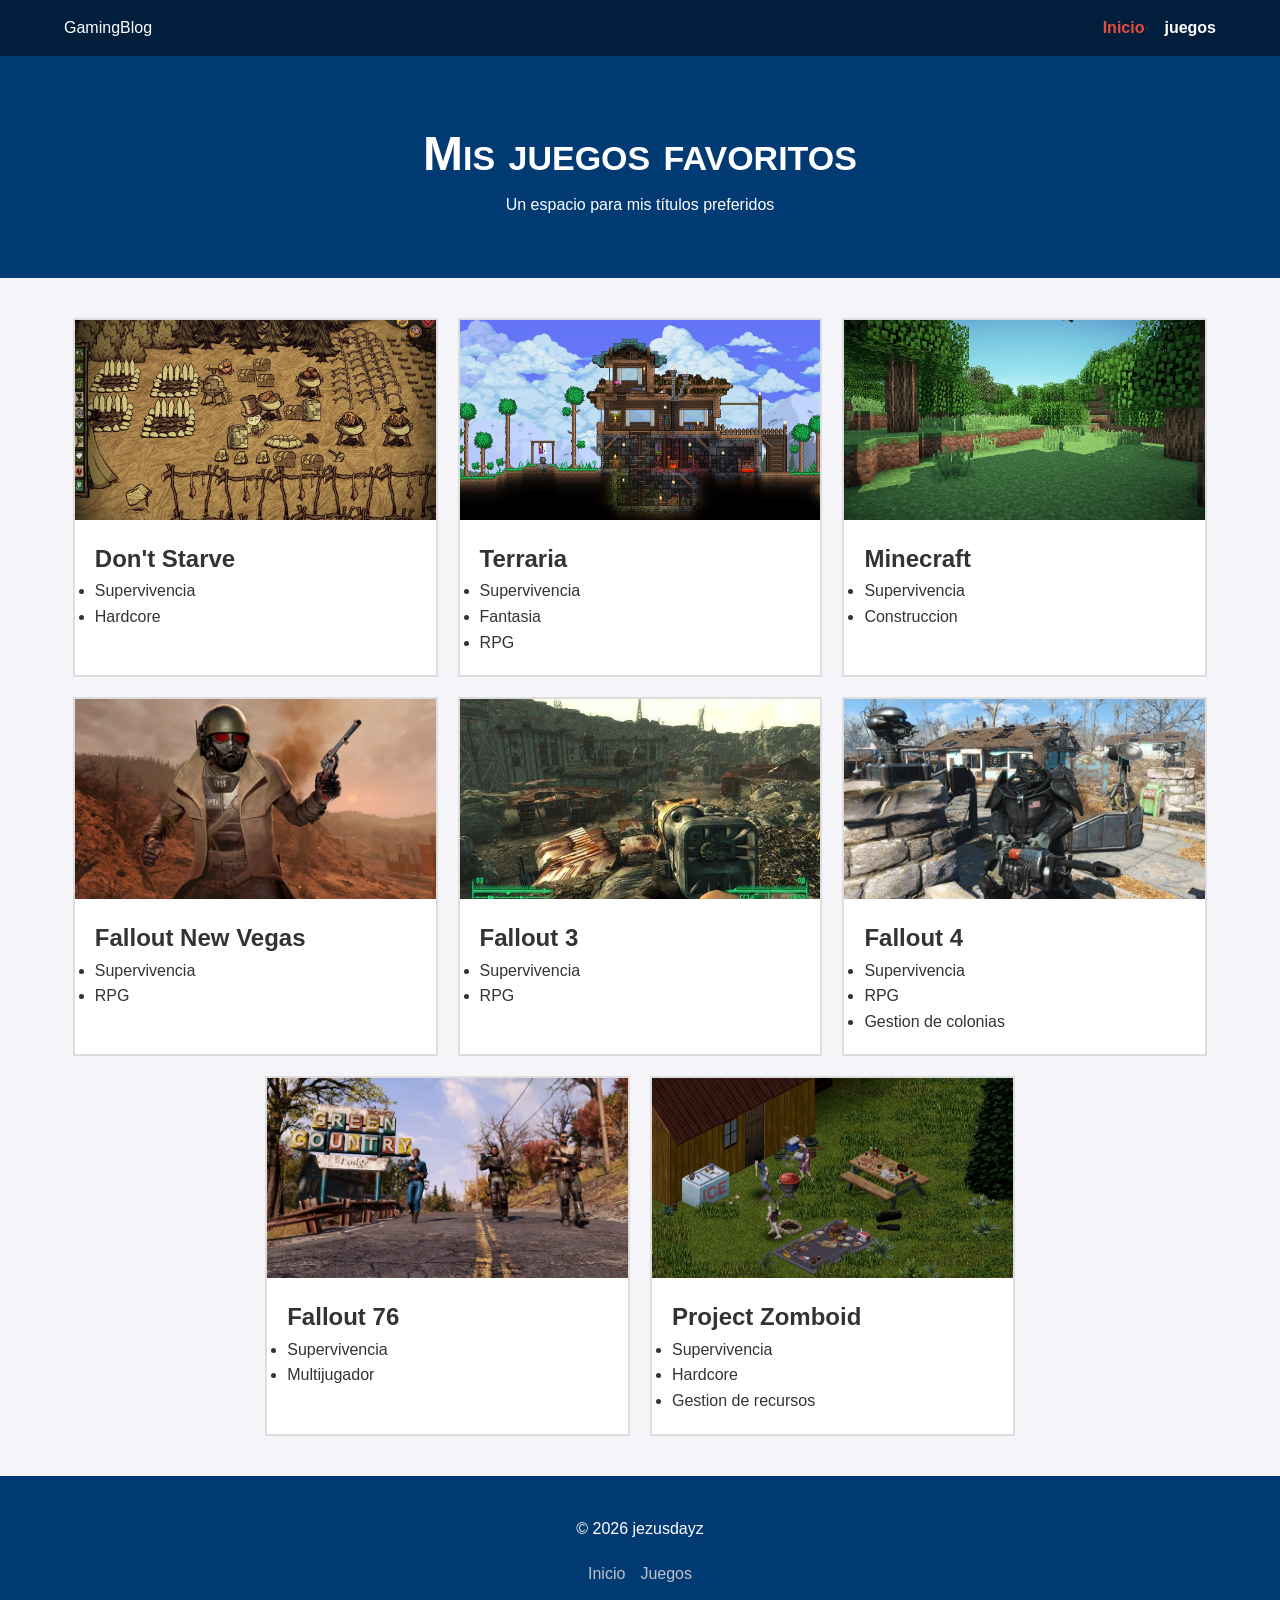
<file: index.html>
<!DOCTYPE html>
<html lang="es">
<head>
    <meta charset="UTF-8">
    <meta name="viewport" content="width=device-width, initial-scale=1.0">
    <title>Gaming Blog | Final</title>
    <link rel="stylesheet" href="style.css">
</head>
<body id="main-layout">

    <nav class="navbar-sticky">
        <div class="nav-container">
            <span class="logo">GamingBlog</span>
            <ul class="nav-links">
                <li><a href="index.html" class="active">Inicio</a></li>
                <li><a href="juegos.html">juegos</a></li>
            </ul>
        </div>
    </nav>

    <header class="site-header">
        <h1 id="main-title">Mis juegos favoritos</h1>
        <p>Un espacio para mis títulos preferidos</p>
    </header>

    <main class="container">
        <section class="flex-wrapper space-evenly">
            <article class="game-card special-item">
                <img src="img/games/DS.webp" alt="Don't Starve" class="game-img">
                <div class="game-content center-content">
                    <h2 title="survival-game">Don't Starve</h2>
                    <p><ul><li>Supervivencia</li>
                    <li>Hardcore</li></ul></p>
                </div>
            </article>

            <article class="game-card">
                <img src="img/games/Terra.png" alt="Terraria" class="game-img">
                <div class="game-content space-between-content">
                    <h2>Terraria</h2>
                    <p><ul><li>Supervivencia</li>
                    <li>Fantasia</li>
                    <li>RPG</li></ul></p>
                </div>
            </article>

             <article class="game-card">
                <img src="img/games/mine.jpg" alt="Minecraft" class="game-img">
                <div class="game-content space-between-content">
                    <h2>Minecraft</h2>
                    <p><ul><li>Supervivencia</li>
                    <li>Construccion</li></ul></p>
                </div>
            </article>

             <article class="game-card">
                <img src="img/games/fnv.avif" alt="Fallout New Vegas" class="game-img">
                <div class="game-content space-between-content">
                    <h2>Fallout New Vegas</h2>
                   <p><ul><li>Supervivencia</li>
                    <li>RPG</li></ul></p>
                </div>
            </article>

             <article class="game-card">
                <img src="img/games/f3.jpg" alt="Fallout 3" class="game-img">
                <div class="game-content space-between-content">
                    <h2>Fallout 3</h2>
                    <p><ul><li>Supervivencia</li>
                    <li>RPG</li></ul></p>
                </div>
            </article>

             <article class="game-card">
                <img src="img/games/f4.jpg" alt="Fallout 4" class="game-img">
                <div class="game-content space-between-content">
                    <h2>Fallout 4</h2>
                    <p><ul><li>Supervivencia</li>
                    <li>RPG</li>
                    <li>Gestion de colonias</li></ul></p>
                </div>
            </article>

             <article class="game-card">
                <img src="img/games/f76.webp" alt="Fallout 76" class="game-img">
                <div class="game-content space-between-content">
                    <h2>Fallout 76</h2>
                    <p><ul><li>Supervivencia</li>
                    <li>Multijugador</li></ul></p>
                </div>
            </article>

             <article class="game-card">
                <img src="img/games/pz.jpg" alt="Project Zomboid" class="game-img">
                <div class="game-content space-between-content">
                    <h2>Project Zomboid</h2>
                    <p><ul><li>Supervivencia</li>
                    <li>Hardcore</li>
                    <li>Gestion de recursos</li></ul></p>
                </div>
            </article>
        </section>
    </main>

    <footer class="site-footer">
        <div class="footer-content">
            <p>&copy; 2026 jezusdayz</p>
            <ul class="footer-links">
                <li><a href="index.html">Inicio</a></li>
                <li><a href="juegos.html">Juegos</a></li>
               
            </ul>
        </div>
    </footer>

</body>
</html>
</file>
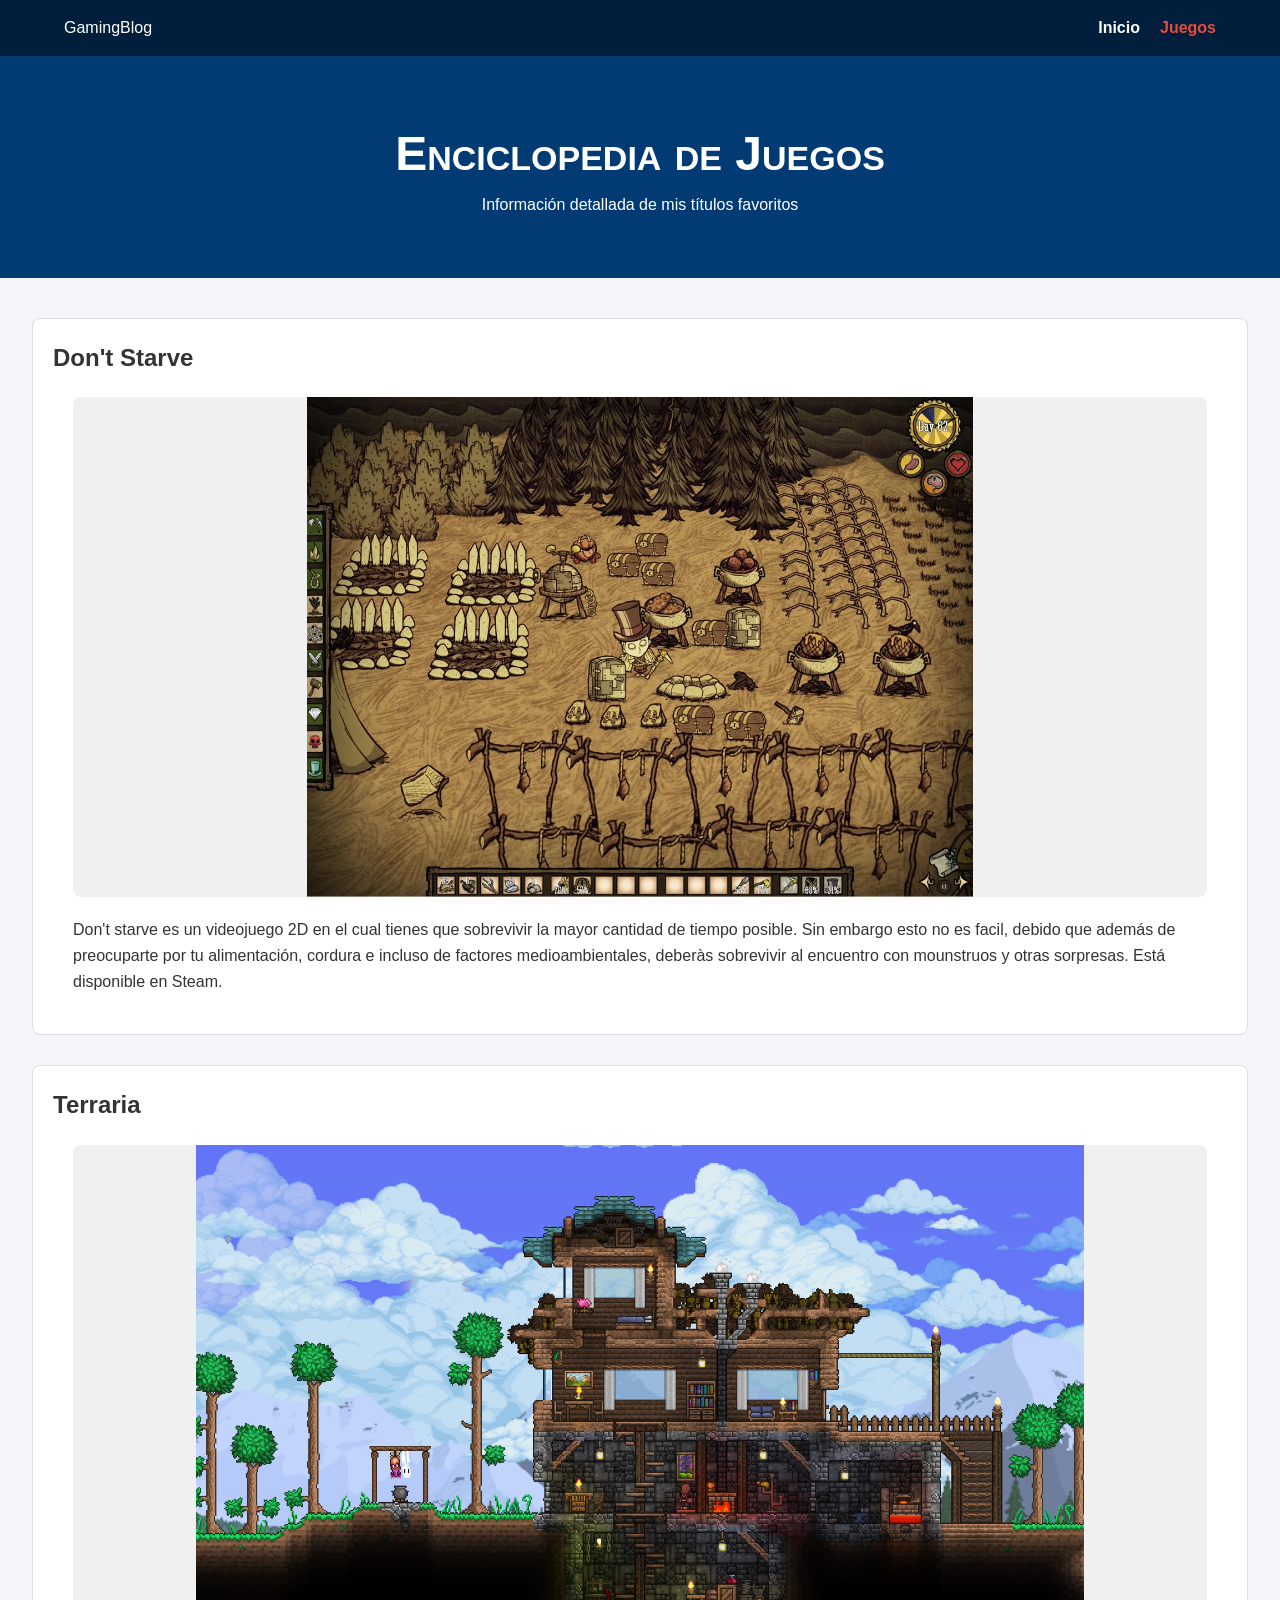
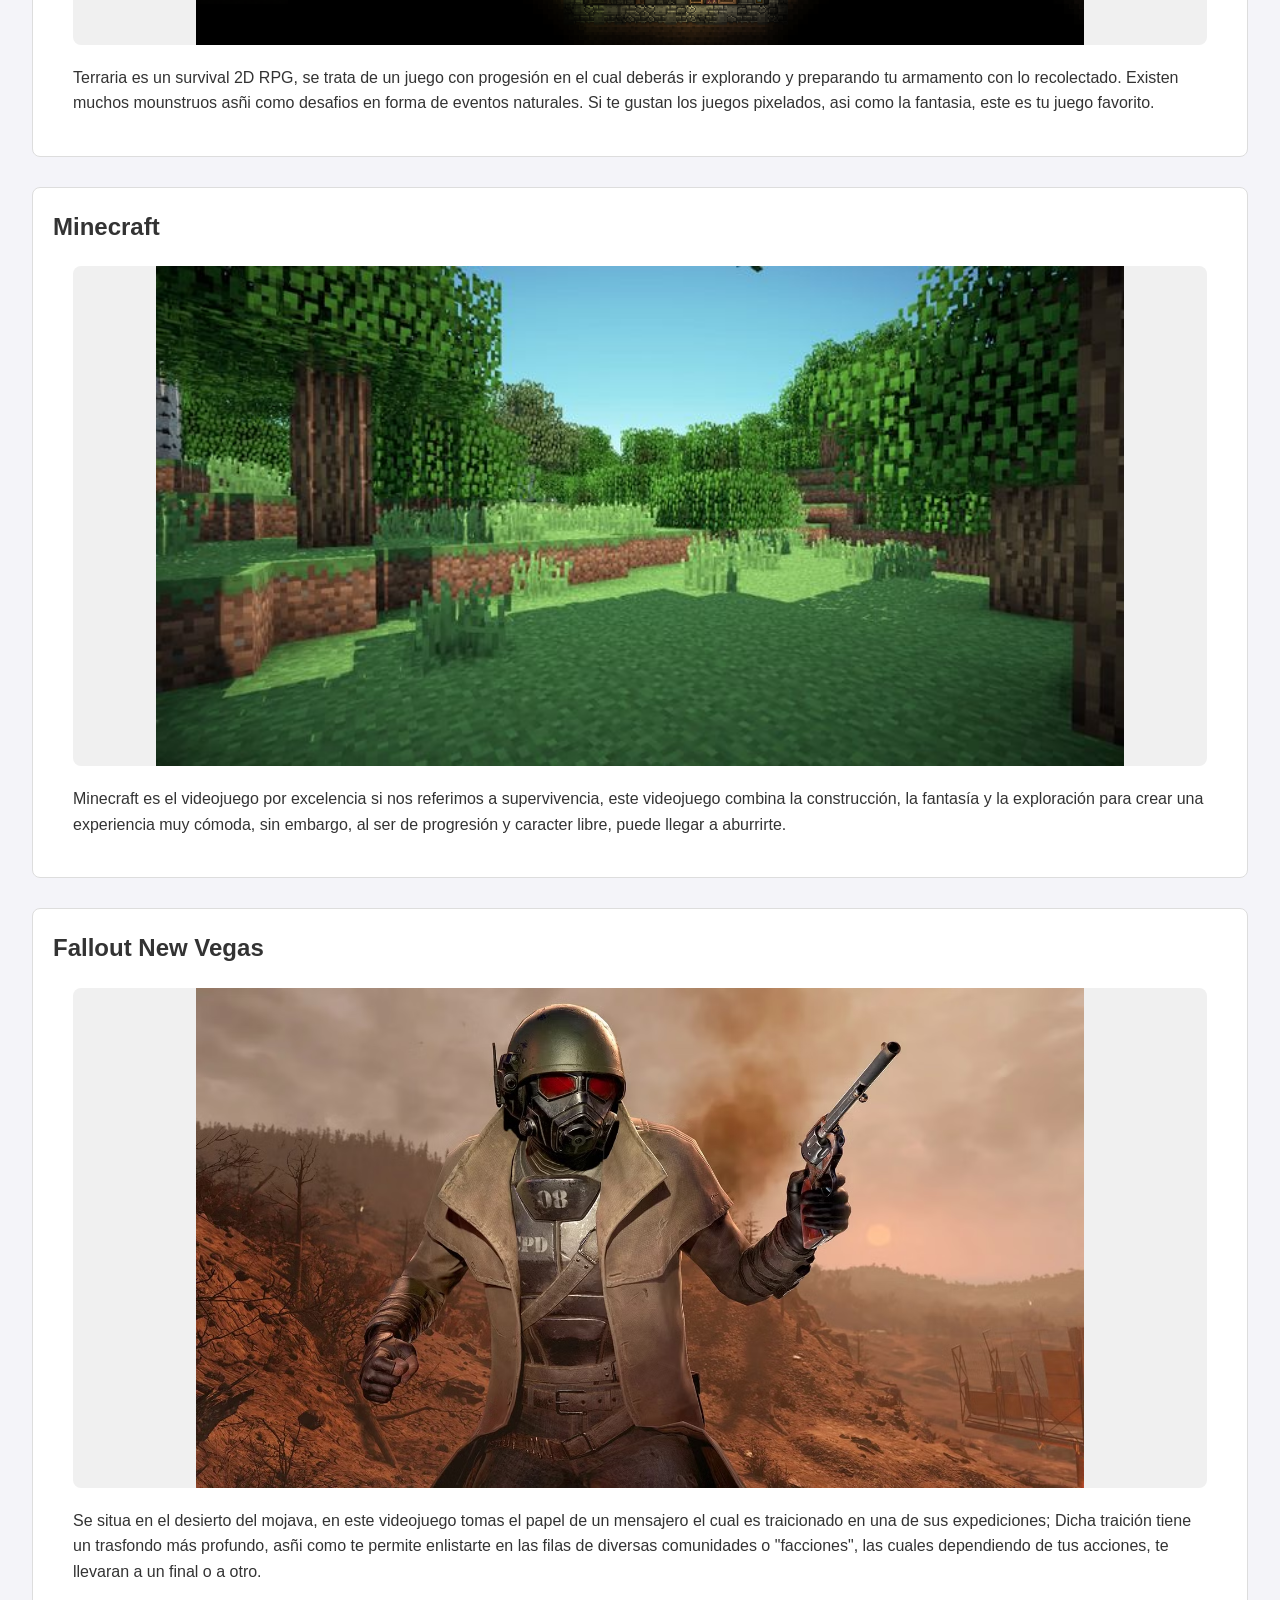
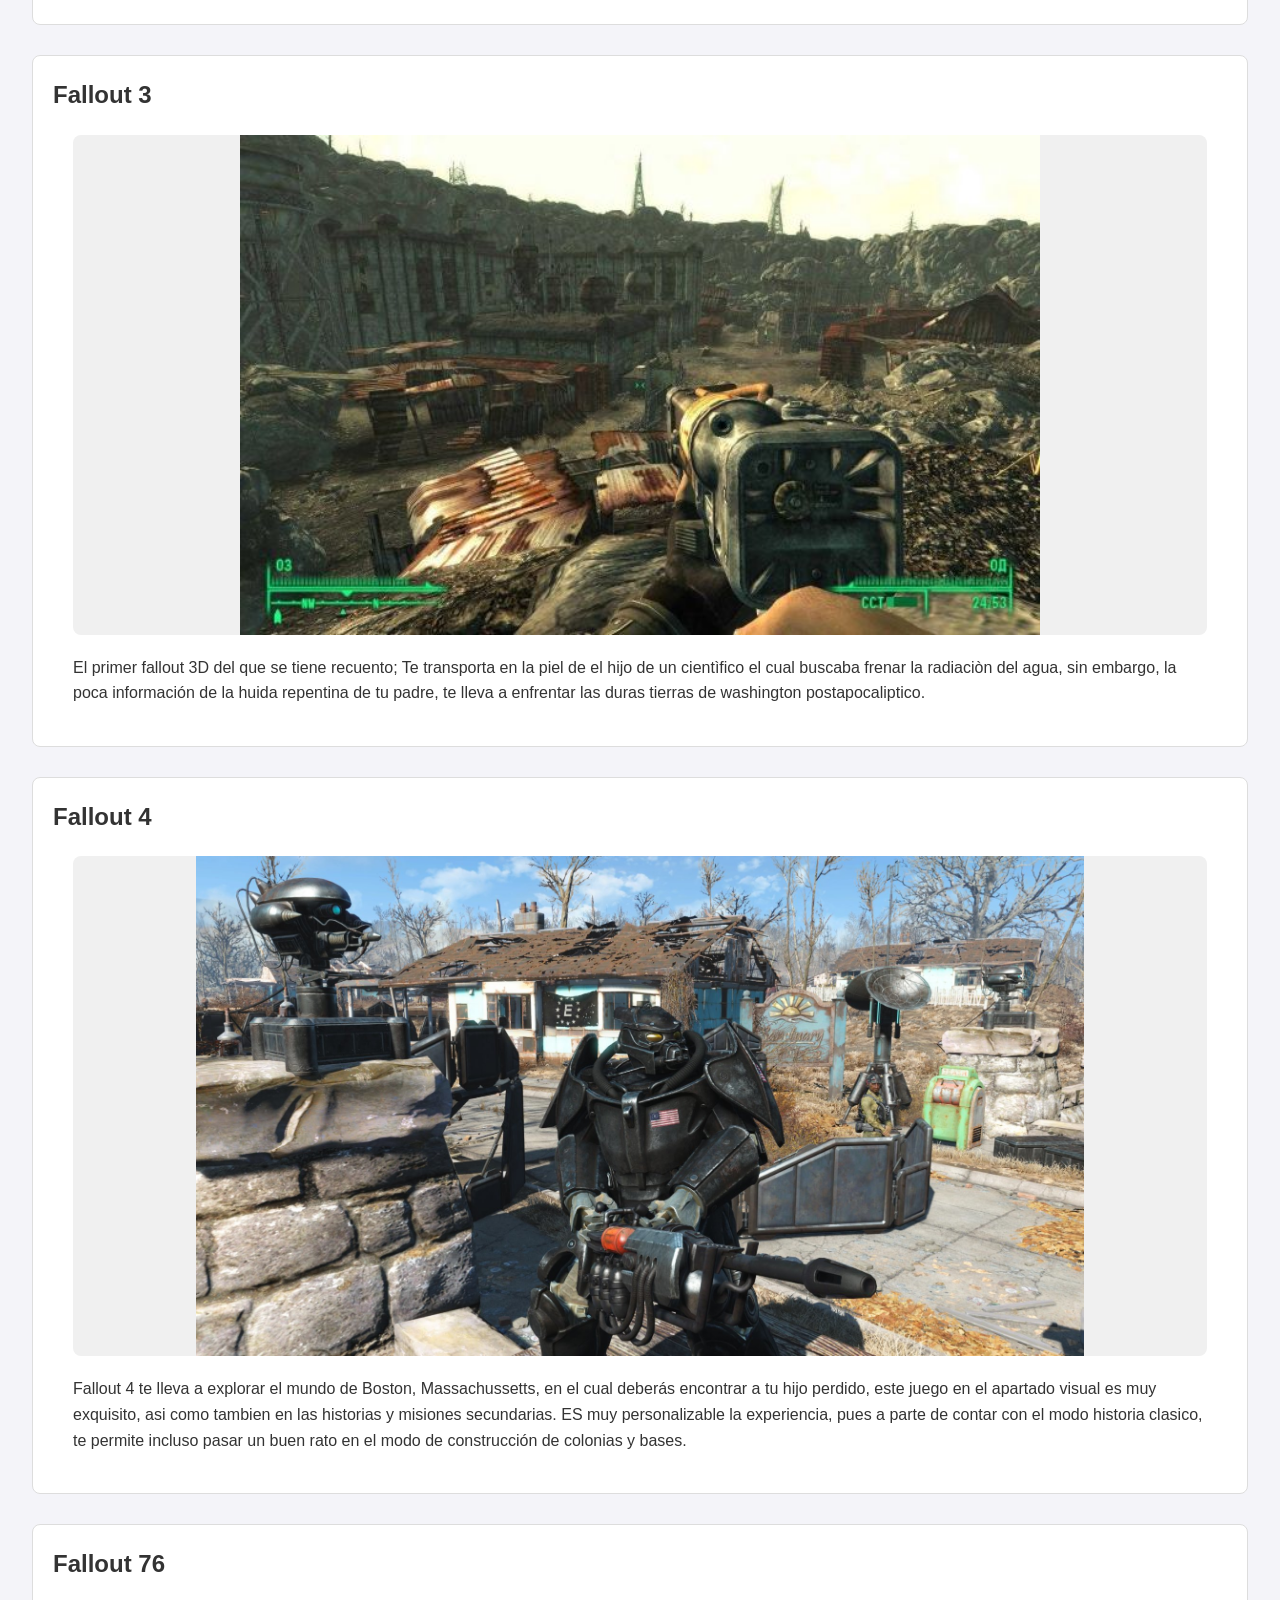
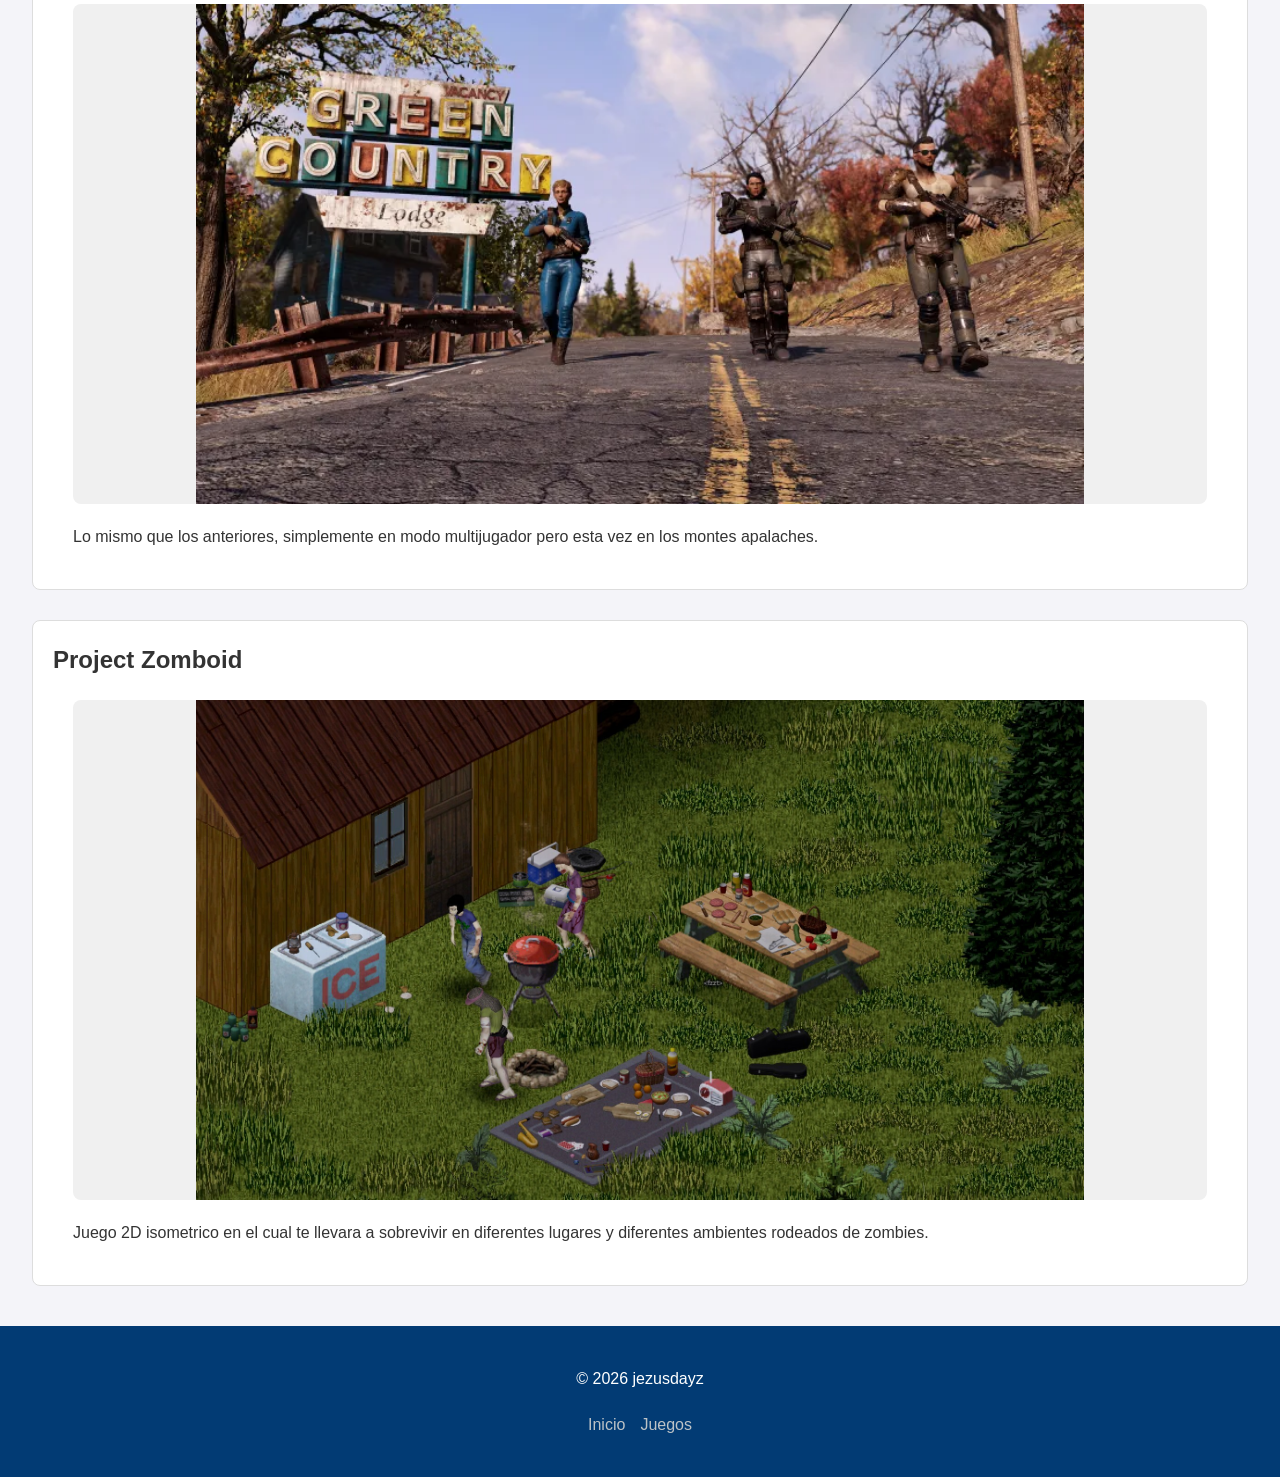
<file: juegos.html>
<!DOCTYPE html>
<html lang="es">
<head>
    <meta charset="UTF-8">
    <meta name="viewport" content="width=device-width, initial-scale=1.0">
    <title>Gaming Blog | Detalles de Juegos</title>
    <link rel="stylesheet" href="style.css">
</head>
<body id="main-layout">

    <nav class="navbar-sticky">
        <div class="nav-container">
            <span class="logo">GamingBlog</span>
            <ul class="nav-links">
                <li><a href="index.html">Inicio</a></li>
                <li><a href="juegos.html" class="active">Juegos</a></li>
            </ul>
        </div>
    </nav>

    <header class="site-header">
        <h1 id="main-title">Enciclopedia de Juegos</h1>
        <p>Información detallada de mis títulos favoritos</p>
    </header>

    <main class="container">
        <section id="ds" class="game-detail-section">
            <h2 class="section-title">Don't Starve</h2>
            <div class="game-content">
                <img src="img/games/DS.webp" alt="Don't Starve" class="game-img">
                <p>Don't starve es un videojuego 2D en el cual tienes que sobrevivir la mayor cantidad de tiempo posible. Sin embargo esto no es facil, debido que además de preocuparte por tu alimentación, cordura e incluso de factores medioambientales, deberàs sobrevivir al encuentro con mounstruos y otras sorpresas. Está disponible en Steam.</p>
            </div>
        </section>

        <section id="terra" class="game-detail-section">
            <h2 class="section-title">Terraria</h2>
            <div class="game-content">
                <img src="img/games/Terra.png" alt="Terraria" class="game-img">
                <p>Terraria es un survival 2D RPG, se trata de un juego con progesión en el cual deberás ir explorando y preparando tu armamento con lo recolectado. Existen muchos mounstruos asñi como desafios en forma de eventos naturales. Si te gustan los juegos pixelados, asi como la fantasia, este es tu juego favorito.</p>
            </div>
        </section>

        <section id="mine" class="game-detail-section">
            <h2 class="section-title">Minecraft</h2>
            <div class="game-content">
                <img src="img/games/mine.jpg" alt="Minecraft" class="game-img">
                <p>Minecraft es el videojuego por excelencia si nos referimos a supervivencia, este videojuego combina la construcción, la fantasía y la exploración para crear una experiencia muy cómoda, sin embargo, al ser de progresión y caracter libre, puede llegar a aburrirte.</p>
            </div>
        </section>

        <section id="fnv" class="game-detail-section">
            <h2 class="section-title">Fallout New Vegas</h2>
            <div class="game-content">
                <img src="img/games/fnv.avif" alt="Fallout New Vegas" class="game-img">
                <p>Se situa en el desierto del mojava, en este videojuego tomas el papel de un mensajero el cual es traicionado en una de sus expediciones; Dicha traición tiene un trasfondo más profundo, asñi como te permite enlistarte en las filas de diversas comunidades o "facciones", las cuales dependiendo de tus acciones, te llevaran a un final o a otro.</p>
            </div>
        </section>

        <section id="f3" class="game-detail-section">
            <h2 class="section-title">Fallout 3</h2>
            <div class="game-content">
                <img src="img/games/f3.jpg" alt="Fallout 3" class="game-img">
                <p>El primer fallout 3D del que se tiene recuento; Te transporta en la piel de el hijo de un cientìfico el cual buscaba frenar la radiaciòn del agua, sin embargo, la poca información de la huida repentina de tu padre, te lleva a enfrentar las duras tierras de washington postapocaliptico.</p>
            </div>
        </section>

        <section id="f4" class="game-detail-section">
            <h2 class="section-title">Fallout 4</h2>
            <div class="game-content">
                <img src="img/games/f4.jpg" alt="Fallout 4" class="game-img">
                <p>Fallout 4 te lleva a explorar el mundo de Boston, Massachussetts, en el cual deberás encontrar a tu hijo perdido, este juego en el apartado visual es muy exquisito, asi como tambien en las historias y misiones secundarias. ES muy personalizable la experiencia, pues a parte de contar con el modo historia clasico, te permite incluso pasar un buen rato en el modo de construcción de colonias y bases.</p>
            </div>
        </section>

        <section id="f76" class="game-detail-section">
            <h2 class="section-title">Fallout 76</h2>
            <div class="game-content">
                <img src="img/games/f76.webp" alt="Fallout 76" class="game-img">
                <p>Lo mismo que los anteriores, simplemente en modo multijugador pero esta vez en los montes apalaches.</p>
            </div>
        </section>

        <section id="pz" class="game-detail-section">
            <h2 class="section-title">Project Zomboid</h2>
            <div class="game-content">
                <img src="img/games/pz.jpg" alt="Project Zomboid" class="game-img">
                <p>Juego 2D isometrico en el cual te llevara a sobrevivir en diferentes lugares y diferentes ambientes rodeados de zombies.</p>
            </div>
        </section>
    </main>

    <footer class="site-footer">
        <div class="footer-content">
            <p>&copy; 2026 jezusdayz</p>
            <ul class="footer-links">
                <li><a href="index.html">Inicio</a></li>
                <li><a href="juegos.html">Juegos</a></li>
               
            </ul>
        </div>
    </footer>

</body>
</html>
</file>
<file: style.css>
* {
    box-sizing: border-box; 
    padding: 0;
    margin: 0;
}

body {
    font-family: 'Segoe UI', Tahoma, Geneva, Verdana, sans-serif;
    font-size: 16px;
    line-height: 1.6;
    background-color: #f4f4f9;
    color: #333;
}

/* --- NAVEGACIÓN --- */
.navbar-sticky {
    position: sticky;
    top: 0;
    z-index: 1000;
    background-color: #011f3d;
    color: white;
    padding: 15px 0;
}

.nav-container {
    display: flex;
    justify-content: space-between;
    align-items: center;
    width: 90%;
    max-width: 1200px;
    margin: 0 auto;
}

.nav-links {
    display: flex;
    list-style: none;
    gap: 20px;
}

.nav-links a {
    color: white;
    text-decoration: none;
    font-weight: bold;
}

.nav-links a.active {
    color: #e74c3c;
}

/* --- CABECERA --- */
.site-header {
    background-color: #023b74;
    color: white;
    padding: 60px 20px; 
    text-align: center; 
}

#main-title {
    color: #ffffff !important;
    font-size: 3rem;
    font-variant: small-caps;
}

/* --- CONTENEDOR PRINCIPAL --- */
.container {
    width: 95%; 
    max-width: 1400px;
    margin: 40px auto; 
}

/* --- INDEX: TARJETAS (Cards) --- */
.flex-wrapper {
    display: flex;
    flex-direction: row;
    flex-wrap: wrap;
    justify-content: center;
    gap: 20px;
}

.game-card {
    background: white;
    border: 2px solid #ddd; 
    display: flex; 
    flex-direction: column;
    width: 100%;
    overflow: hidden;
    transition: transform 0.3s ease, box-shadow 0.3s ease;
}

.game-card:hover {
    transform: scale(1.05);
    box-shadow: 0 10px 20px rgba(0,0,0,0.2);
    z-index: 10;
}

/* Estilo para imágenes DENTRO de las tarjetas (Index) */
.game-card .game-img {
    width: 100%;
    height: 200px;
    object-fit: cover; /* Aquí sí cortamos para que todas las cards midan lo mismo */
}

/* --- JUEGOS.HTML: SECCIONES DE DETALLE --- */
.game-detail-section {
    background: white;
    padding: 20px;
    margin-bottom: 30px;
    border-radius: 8px;
    border: 1px solid #ddd;
}

/* Estilo para imágenes DENTRO de la enciclopedia (Detalles) */
.game-detail-section .game-img {
    width: 100%; 
    height: auto; 
    max-height: 500px; 
    object-fit: contain; /* Muestra la imagen COMPLETA sin estirar */
    background-color: #f0f0f0; 
    display: block;
    margin: 0 auto 20px auto;
    border-radius: 8px;
}

.game-content {
    padding: 20px; 
    flex: 1; 
    display: flex;
    flex-direction: column;
}

/* --- FOOTER --- */
footer {
    padding: 40px 20px;
    background: #023b74;
    color: white;
    margin-top: 40px;
}

.footer-content {
    display: flex;
    flex-direction: column;
    align-items: center;
    gap: 20px;
}

.footer-links {
    display: flex;
    list-style: none;
    gap: 15px;
}

.footer-links a {
    color: #bdc3c7;
    text-decoration: none;
}

/* --- RESPONSIVIDAD --- */
@media (max-width: 480px) {
    #main-title { font-size: 1.8rem; }
    .nav-links { gap: 10px; font-size: 0.75rem; }
    .game-card { max-width: 100%; }
    .footer-links { flex-direction: column; text-align: center; }
}

@media (min-width: 481px) and (max-width: 1024px) {
    .nav-container { width: 95%; }
    .game-card { width: 45%; }
    #main-title { font-size: 2.5rem; }
}

@media (min-width: 1025px) {
    .game-card { width: 30%; }
}

@media (min-width: 1600px) {
    .container { max-width: 1600px; }
    .game-card { width: 22%; }
    body { font-size: 18px; }
}
</file>
